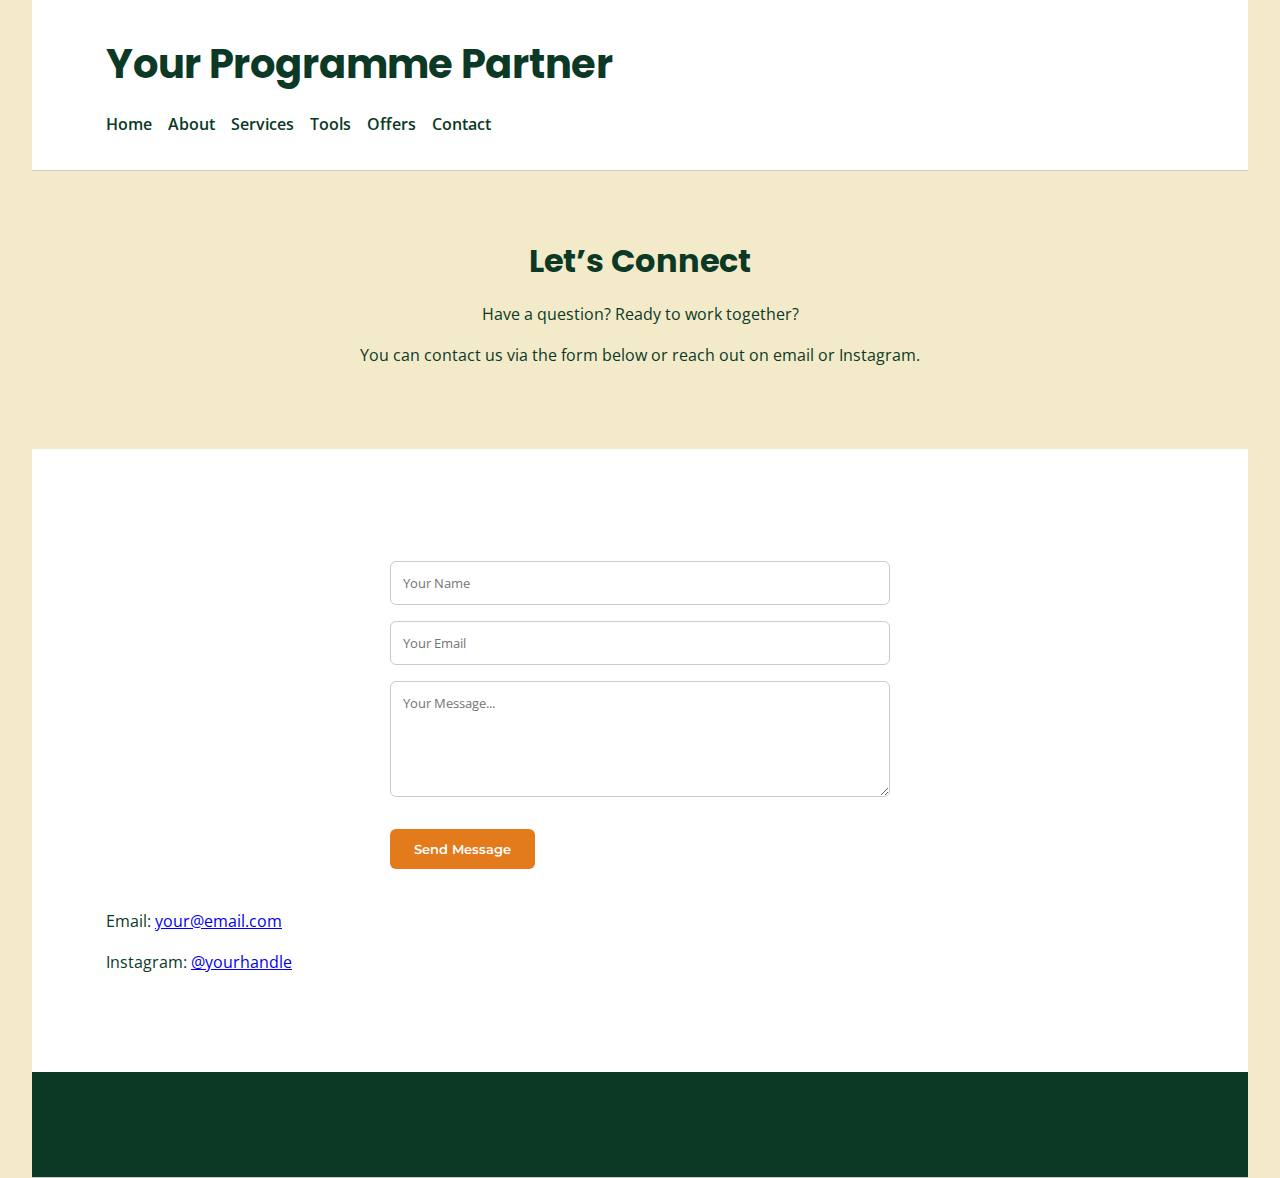
<file: contact.html>
<!DOCTYPE html>
<html lang="en">
<head>
  <meta charset="UTF-8" />
  <meta name="viewport" content="width=device-width, initial-scale=1.0"/>
  <title>Contact | Your Programme Partner</title>
  <link rel="stylesheet" href="css/style.css" />
  <link href="https://fonts.googleapis.com/css2?family=Poppins:wght@600&family=Lato:ital,wght@1,300&family=Open+Sans&family=Montserrat:wght@500;700&display=swap" rel="stylesheet">
</head>
<body>

  <!-- Header -->
  <header class="header">
    <div class="container header-content">
      <h1 class="brand">Your Programme Partner</h1>
      <nav class="nav">
        <a href="index.html">Home</a>
        <a href="about.html">About</a>
        <a href="services.html">Services</a>
        <a href="tools.html">Tools</a>
        <a href="offers.html">Offers</a>
        <a href="contact.html">Contact</a>
      </nav>
    </div>
  </header>

  <!-- Contact Intro -->
  <section class="section cream center">
    <h2>Let’s Connect</h2>
    <p>Have a question? Ready to work together?</p>
    <p>You can contact us via the form below or reach out on email or Instagram.</p>
  </section>

  <!-- Contact Form -->
  <section class="section light">
    <div class="container">
      <form action="#" method="POST">
        <input type="text" name="name" placeholder="Your Name" required />
        <input type="email" name="email" placeholder="Your Email" required />
        <textarea name="message" rows="5" placeholder="Your Message..." required></textarea>
        <button type="submit" class="btn primary">Send Message</button>
      </form>

      <div class="center" style="margin-top: 2rem;">
        <p>Email: <a href="mailto:your@email.com" class="text-primary">your@email.com</a></p>
        <p>Instagram: <a href="https://instagram.com/yourhandle" target="_blank" class="text-primary">@yourhandle</a></p>
      </div>
    </div>
  </section>

  <!-- Footer -->
  <footer class="footer">
    <div class="container">
      <p>&copy; 2025 Your Programme Partner — All rights reserved.</p>
    </div>
  </footer>

</body>
</html>
</file>
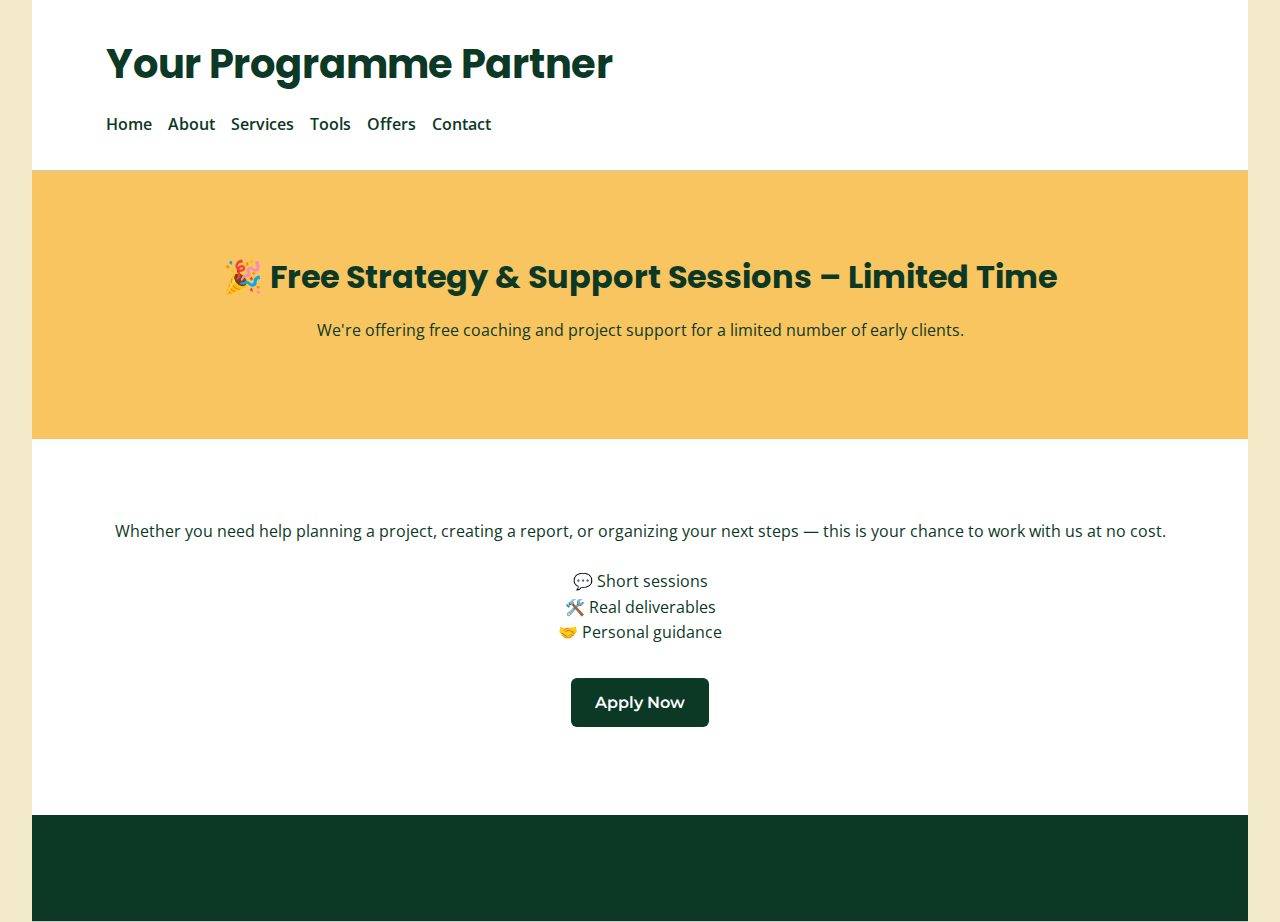
<file: offers.html>
<!DOCTYPE html>
<html lang="en">
<head>
  <meta charset="UTF-8" />
  <meta name="viewport" content="width=device-width, initial-scale=1.0"/>
  <title>Special Offers | Your Programme Partner</title>
  <link rel="stylesheet" href="css/style.css" />
  <link href="https://fonts.googleapis.com/css2?family=Poppins:wght@600&family=Lato:ital,wght@1,300&family=Open+Sans&family=Montserrat:wght@500;700&display=swap" rel="stylesheet">
</head>
<body>

  <!-- Header -->
  <header class="header">
    <div class="container header-content">
      <h1 class="brand">Your Programme Partner</h1>
      <nav class="nav">
        <a href="index.html">Home</a>
        <a href="about.html">About</a>
        <a href="services.html">Services</a>
        <a href="tools.html">Tools</a>
        <a href="offers.html">Offers</a>
        <a href="contact.html">Contact</a>
      </nav>
    </div>
  </header>

  <!-- Hero Section -->
  <section class="section gold center">
    <div class="container">
      <h2>🎉 Free Strategy & Support Sessions – Limited Time</h2>
      <p>We're offering free coaching and project support for a limited number of early clients.</p>
    </div>
  </section>

  <!-- Offer Details -->
  <section class="section light center">
    <div class="container">
      <p>Whether you need help planning a project, creating a report, or organizing your next steps — this is your chance to work with us at no cost.</p>
      <ul style="list-style: none; padding: 0; margin-top: 1.5rem;">
        <li>💬 Short sessions</li>
        <li>🛠️ Real deliverables</li>
        <li>🤝 Personal guidance</li>
      </ul>
      <a href="contact.html" class="btn dark" style="margin-top: 2rem;">Apply Now</a>
    </div>
  </section>

  <!-- Footer -->
  <footer class="footer">
    <div class="container">
      <p>&copy; 2025 Your Programme Partner — All rights reserved.</p>
    </div>
  </footer>

</body>
</html>
</file>
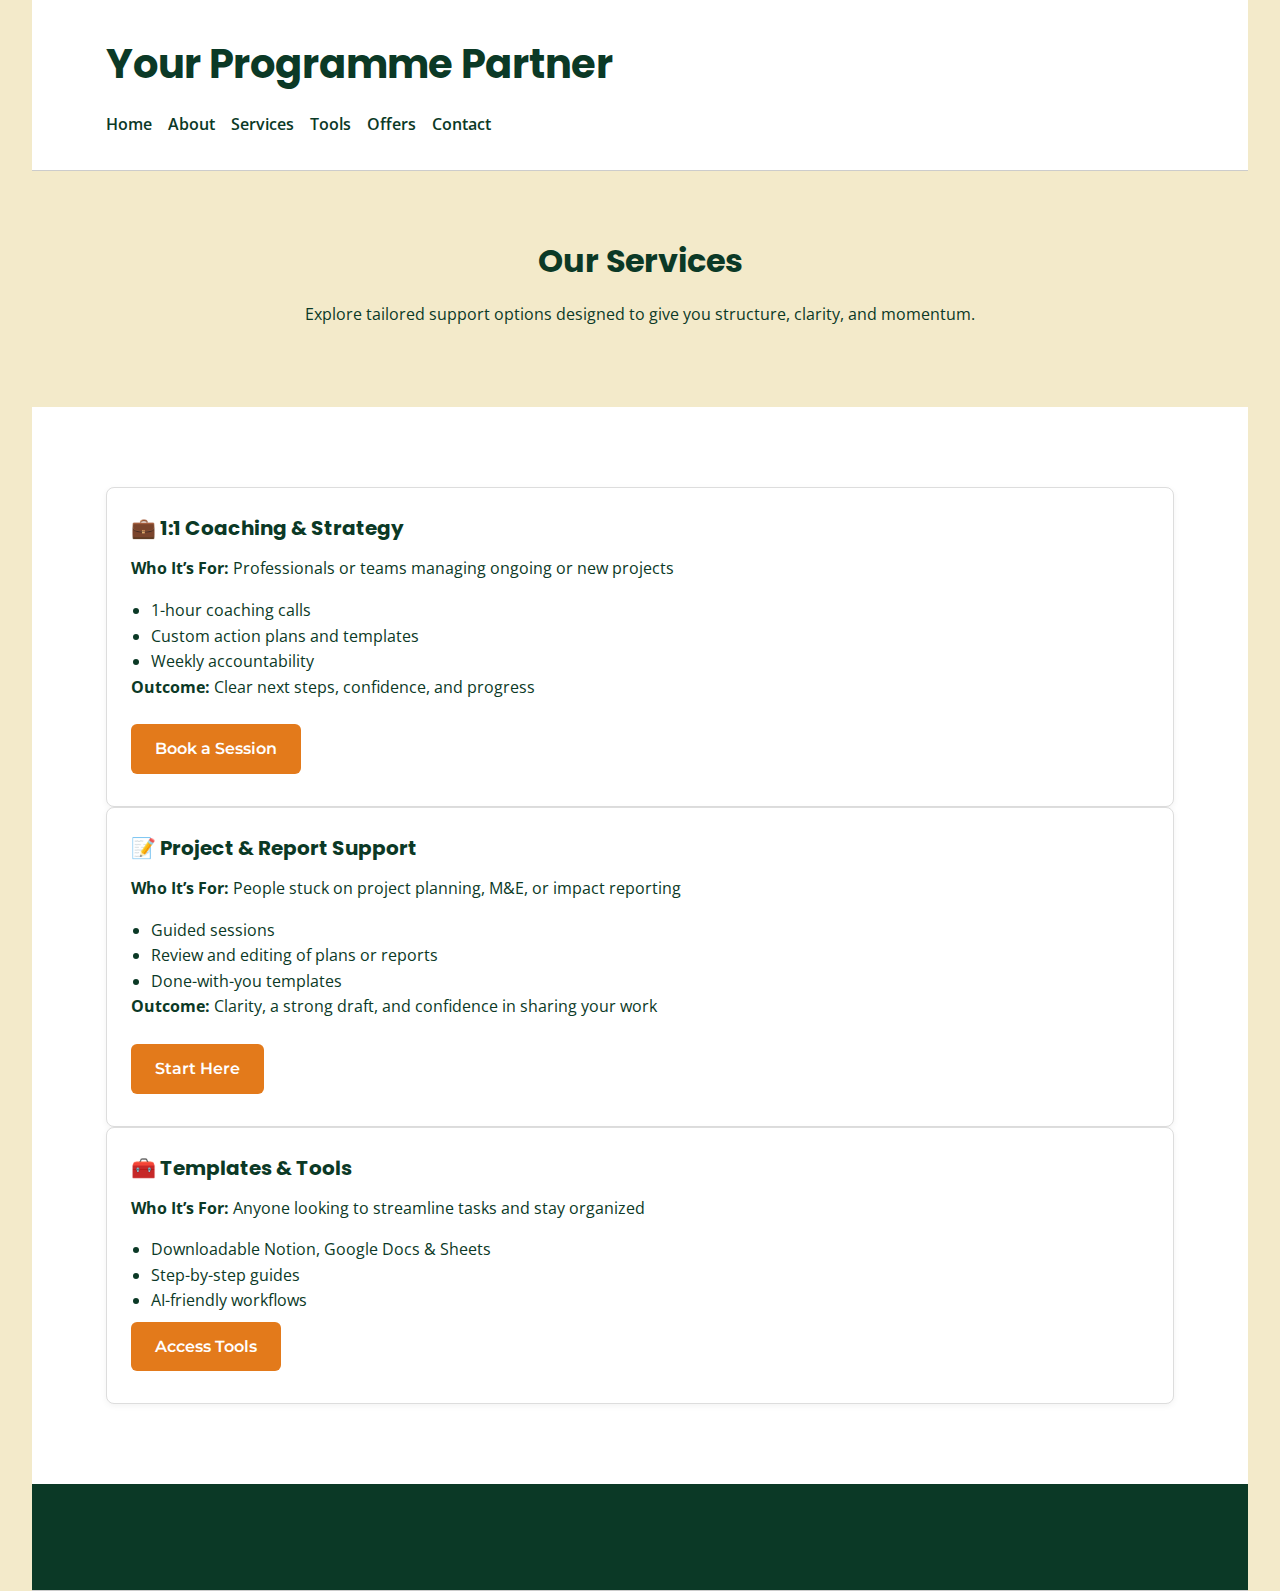
<file: services.html>
<!DOCTYPE html>
<html lang="en">
<head>
  <meta charset="UTF-8" />
  <meta name="viewport" content="width=device-width, initial-scale=1.0"/>
  <title>Services | Your Programme Partner</title>
  <link rel="stylesheet" href="css/style.css" />
  <link href="https://fonts.googleapis.com/css2?family=Poppins:wght@600&family=Lato:ital,wght@1,300&family=Open+Sans&family=Montserrat:wght@500;700&display=swap" rel="stylesheet">
</head>
<body>

  <!-- Header -->
  <header class="header">
    <div class="container header-content">
      <h1 class="brand">Your Programme Partner</h1>
      <nav class="nav">
        <a href="index.html">Home</a>
        <a href="about.html">About</a>
        <a href="services.html">Services</a>
        <a href="tools.html">Tools</a>
        <a href="offers.html">Offers</a>
        <a href="contact.html">Contact</a>
      </nav>
    </div>
  </header>

  <!-- Page Title -->
  <section class="section cream center">
    <h2>Our Services</h2>
    <p>Explore tailored support options designed to give you structure, clarity, and momentum.</p>
  </section>

  <!-- Services List -->
  <section class="section light">
    <div class="container">

      <!-- Service 1 -->
      <div class="card">
        <h3>💼 1:1 Coaching & Strategy</h3>
        <p><strong>Who It’s For:</strong> Professionals or teams managing ongoing or new projects</p>
        <ul>
          <li>1-hour coaching calls</li>
          <li>Custom action plans and templates</li>
          <li>Weekly accountability</li>
        </ul>
        <p><strong>Outcome:</strong> Clear next steps, confidence, and progress</p>
        <a href="#" class="btn primary">Book a Session</a>
      </div>

      <!-- Service 2 -->
      <div class="card">
        <h3>📝 Project & Report Support</h3>
        <p><strong>Who It’s For:</strong> People stuck on project planning, M&E, or impact reporting</p>
        <ul>
          <li>Guided sessions</li>
          <li>Review and editing of plans or reports</li>
          <li>Done-with-you templates</li>
        </ul>
        <p><strong>Outcome:</strong> Clarity, a strong draft, and confidence in sharing your work</p>
        <a href="#" class="btn primary">Start Here</a>
      </div>

      <!-- Service 3 -->
      <div class="card">
        <h3>🧰 Templates & Tools</h3>
        <p><strong>Who It’s For:</strong> Anyone looking to streamline tasks and stay organized</p>
        <ul>
          <li>Downloadable Notion, Google Docs & Sheets</li>
          <li>Step-by-step guides</li>
          <li>AI-friendly workflows</li>
        </ul>
        <a href="#" class="btn primary">Access Tools</a>
      </div>

    </div>
  </section>

  <!-- Footer -->
  <footer class="footer">
    <div class="container">
      <p>&copy; 2025 Your Programme Partner — All rights reserved.</p>
    </div>
  </footer>

</body>
</html>
</file>
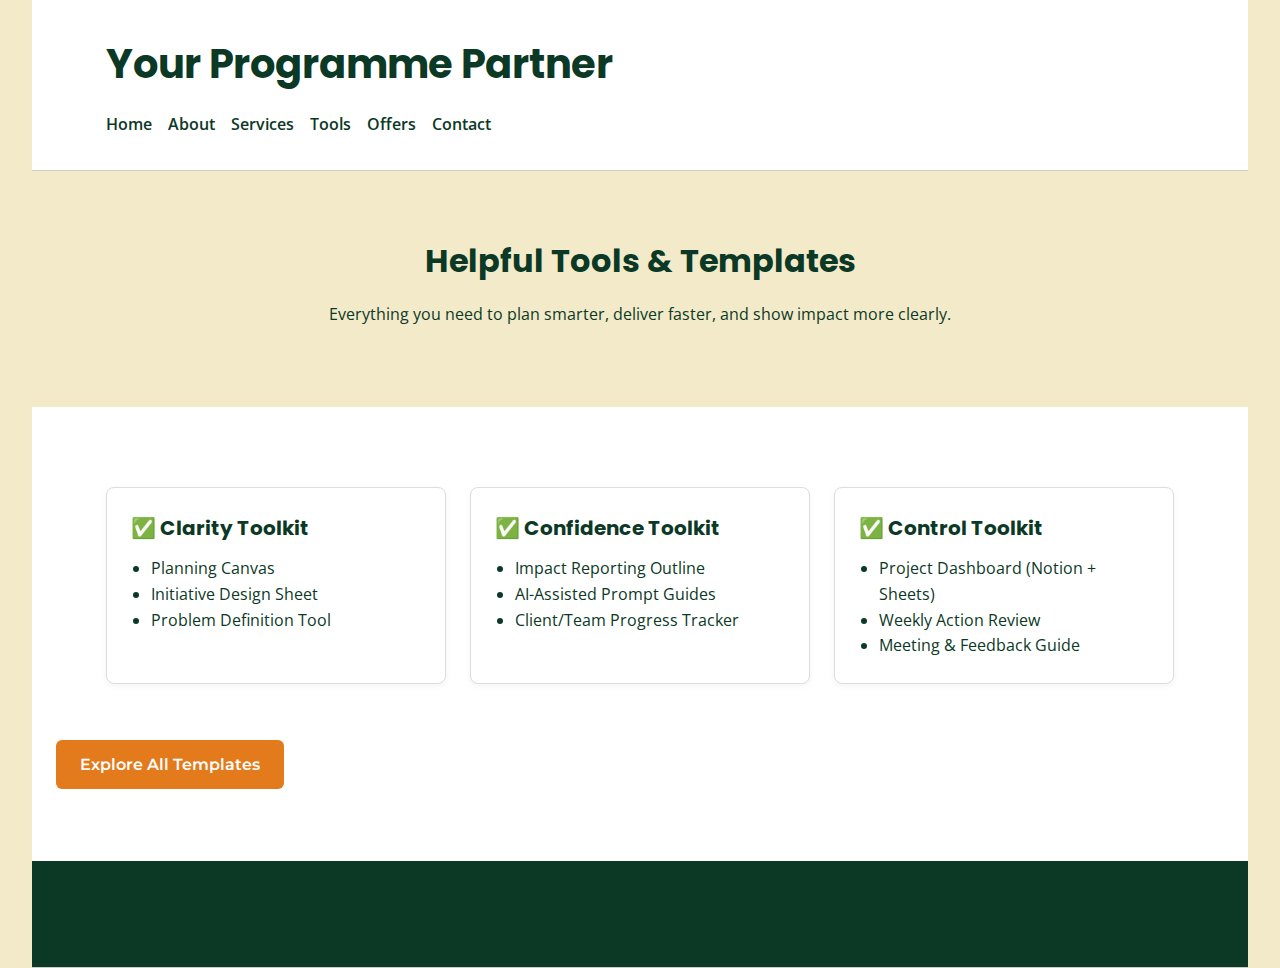
<file: tools.html>
<!DOCTYPE html>
<html lang="en">
<head>
  <meta charset="UTF-8" />
  <meta name="viewport" content="width=device-width, initial-scale=1.0"/>
  <title>Tools & Templates | Your Programme Partner</title>
  <link rel="stylesheet" href="css/style.css" />
  <link href="https://fonts.googleapis.com/css2?family=Poppins:wght@600&family=Lato:ital,wght@1,300&family=Open+Sans&family=Montserrat:wght@500;700&display=swap" rel="stylesheet">
</head>
<body>

  <!-- Header -->
  <header class="header">
    <div class="container header-content">
      <h1 class="brand">Your Programme Partner</h1>
      <nav class="nav">
        <a href="index.html">Home</a>
        <a href="about.html">About</a>
        <a href="services.html">Services</a>
        <a href="tools.html">Tools</a>
        <a href="offers.html">Offers</a>
        <a href="contact.html">Contact</a>
      </nav>
    </div>
  </header>

  <!-- Hero Section -->
  <section class="section cream center">
    <h2>Helpful Tools & Templates</h2>
    <p>Everything you need to plan smarter, deliver faster, and show impact more clearly.</p>
  </section>

  <!-- Tools Grid -->
  <section class="section light">
    <div class="container grid-3">

      <!-- Clarity Toolkit -->
      <div class="card">
        <h3>✅ Clarity Toolkit</h3>
        <ul>
          <li>Planning Canvas</li>
          <li>Initiative Design Sheet</li>
          <li>Problem Definition Tool</li>
        </ul>
      </div>

      <!-- Confidence Toolkit -->
      <div class="card">
        <h3>✅ Confidence Toolkit</h3>
        <ul>
          <li>Impact Reporting Outline</li>
          <li>AI-Assisted Prompt Guides</li>
          <li>Client/Team Progress Tracker</li>
        </ul>
      </div>

      <!-- Control Toolkit -->
      <div class="card">
        <h3>✅ Control Toolkit</h3>
        <ul>
          <li>Project Dashboard (Notion + Sheets)</li>
          <li>Weekly Action Review</li>
          <li>Meeting & Feedback Guide</li>
        </ul>
      </div>

    </div>

    <div class="center" style="margin-top: 2rem;">
      <a href="#" class="btn primary">Explore All Templates</a>
    </div>
  </section>

  <!-- Footer -->
  <footer class="footer">
    <div class="container">
      <p>&copy; 2025 Your Programme Partner — All rights reserved.</p>
    </div>
  </footer>

</body>
</html>
</file>
<file: css/style.css>
/* ========== Root Variables ========== */
:root {
    --primary-orange: #e37a1b;
    --strategic-green: #1ca657;
    --soft-cream: #f3eaca;
    --warm-gold: #f8c560;
    --deep-forest-green: #0b3926;
  
    --font-heading: 'Poppins', sans-serif;
    --font-tagline: 'Lato', sans-serif;
    --font-body: 'Open Sans', sans-serif;
    --font-button: 'Montserrat', sans-serif;
  }
  
  /* ========== Base Reset ========== */
  * {
    margin: 0;
    padding: 0;
    box-sizing: border-box;
  }
  
  html, body {
    font-family: var(--font-body);
    background-color: var(--soft-cream);
    color: var(--deep-forest-green);
    line-height: 1.6;
    scroll-behavior: smooth;
    padding: 0 1rem; /* Adds horizontal margin on all screens */
  }
  
  img {
    max-width: 100%;
    height: auto;
    display: block;
  }
  
  /* ========== Typography ========== */
  h1, h2, h3, h4 {
    font-family: var(--font-heading);
    margin-bottom: 1rem;
    color: var(--deep-forest-green);
  }
  
  h1 { font-size: 2.5rem; }
  h2 { font-size: 2rem; }
  h3 { font-size: 1.5rem; }
  h4 { font-size: 1.2rem; }
  
  p {
    font-size: 1rem;
    margin-bottom: 1rem;
    color: var(--deep-forest-green);
  }
  
  em {
    font-family: var(--font-tagline);
    font-style: italic;
  }
  
  /* ========== Responsive Container ========== */
  .container {
    max-width: 1100px;
    margin: 0 auto;
    padding: 1rem;
  }
  
  /* Adds consistent vertical spacing */
  .section {
    padding: 4rem 1.5rem;
    margin: 0 auto;
  }
  
  @media (max-width: 768px) {
    .section {
      padding: 3rem 1rem;
    }
  }
  
  @media (max-width: 480px) {
    .section {
      padding: 2.5rem 1rem;
    }
  }
  
  /* ========== Grid & Layout ========== */
  .flex {
    display: flex;
    gap: 1rem;
    flex-wrap: wrap;
  }
  
  .grid-3 {
    display: grid;
    grid-template-columns: repeat(auto-fit, minmax(280px, 1fr));
    gap: 1.5rem;
  }
  
  /* ========== Buttons ========== */
  .btn {
    display: inline-block;
    padding: 0.75rem 1.5rem;
    font-family: var(--font-button);
    font-weight: 600;
    border: none;
    border-radius: 6px;
    text-align: center;
    cursor: pointer;
    text-decoration: none;
    margin: 0.5rem 0;
    transition: 0.3s ease;
  }
  
  .btn.primary {
    background-color: var(--primary-orange);
    color: white;
  }
  
  .btn.outline {
    background: transparent;
    color: var(--primary-orange);
    border: 2px solid var(--primary-orange);
  }
  
  .btn.dark {
    background-color: var(--deep-forest-green);
    color: white;
  }
  
  .btn:hover {
    opacity: 0.9;
  }
  
  /* ========== Section Background Variants ========== */
  .section.light {
    background-color: white;
  }
  
  .section.cream {
    background-color: var(--soft-cream);
  }
  
  .section.gold {
    background-color: var(--warm-gold);
  }
  
  .section.center {
    text-align: center;
  }
  
  /* ========== Cards ========== */
  .card {
    background: white;
    border: 1px solid #ddd;
    padding: 1.5rem;
    border-radius: 8px;
    box-shadow: 0 2px 6px rgba(0,0,0,0.05);
  }
  
  .card h3 {
    margin-bottom: 0.75rem;
    font-size: 1.25rem;
  }
  
  .card ul {
    padding-left: 1.25rem;
    list-style: disc;
  }
  
  /* ========== Header & Footer ========== */
  header, footer {
    padding: 1rem;
    background-color: white;
    border-bottom: 1px solid #ccc;
  }
  
  footer {
    background-color: var(--deep-forest-green);
    color: white;
    text-align: center;
    font-size: 0.9rem;
  }
  
  .nav {
    display: flex;
    gap: 1rem;
    flex-wrap: wrap;
    margin-top: 0.5rem;
  }
  
  .nav a {
    text-decoration: none;
    color: var(--deep-forest-green);
    font-weight: 600;
  }
  
  /* ========== Forms ========== */
  form {
    max-width: 500px;
    margin: 2rem auto;
  }
  
  input, textarea {
    width: 100%;
    padding: 0.75rem;
    margin-bottom: 1rem;
    border: 1px solid #ccc;
    border-radius: 6px;
    font-family: var(--font-body);
  }
  
  input:focus, textarea:focus {
    outline: 2px solid var(--strategic-green);
  }
  
  /* ========== Utility ========== */
  .text-center {
    text-align: center;
  }
  
  .text-muted {
    color: #666;
  }
  
  .hidden {
    display: none;
  }
  .round-img {
    border-radius: 50%;
    object-fit: cover;
    border: 3px solid var(--primary-orange);
    margin: 0 auto;
  }
</file>
